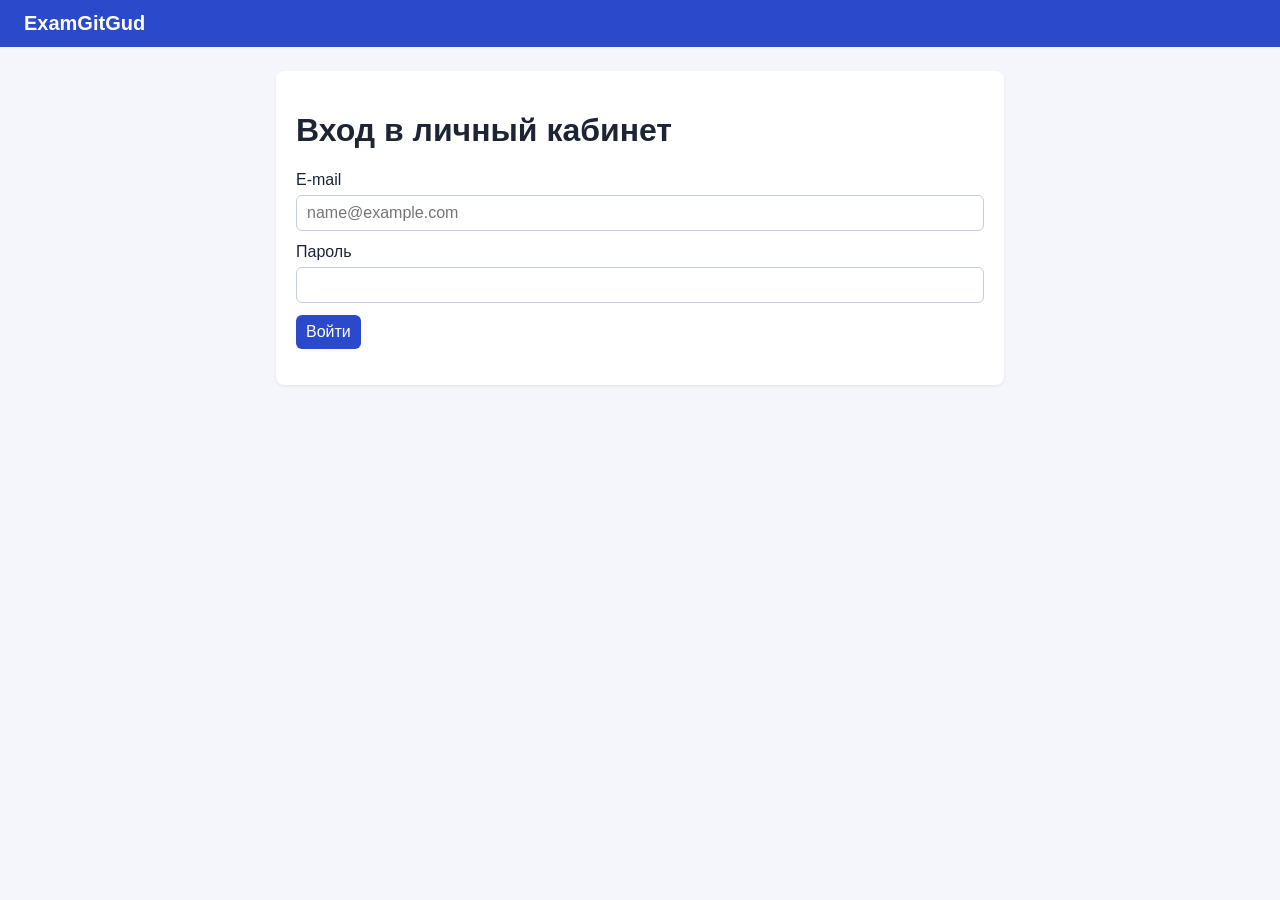
<file: src/main/resources/static/index.html>
<!DOCTYPE html>
<html lang="ru">
<head>
  <meta charset="UTF-8">
  <meta name="viewport" content="width=device-width, initial-scale=1">
  <title>ExamGitGud — вход</title>
  <link rel="stylesheet" href="app.css">
</head>
<body>
<header><span class="logo">ExamGitGud</span></header>
<main>
  <div class="card">
    <h1>Вход в личный кабинет</h1>
    <label for="email">E-mail</label>
    <input id="email" type="email" placeholder="name@example.com">
    <label for="password">Пароль</label>
    <input id="password" type="password">
    <button id="loginBtn">Войти</button>
    <p id="error" class="bad"></p>
  </div>
</main>
<script>
  document.getElementById('loginBtn').addEventListener('click', async () => {
    const res = await fetch('/api/auth/login', {
      method: 'POST', headers: {'Content-Type': 'application/json'},
      body: JSON.stringify({email: email.value, password: password.value})
    });
    const data = await res.json();
    if (res.ok) {
      localStorage.setItem('user', JSON.stringify(data));
      location.href = 'tasks.html';
    } else {
      document.getElementById('error').textContent = data.error;
    }
  });
</script>
</body>
</html>
</file>
<file: src/main/resources/static/app.css>
* { box-sizing: border-box; }
body { margin: 0; font-family: Arial, sans-serif; background: #f4f6fb; color: #1d2433; }
header { background: #2b4acb; color: #fff; padding: 12px 24px; display: flex; gap: 20px; align-items: center; }
header a { color: #fff; text-decoration: none; }
header .logo { font-weight: bold; font-size: 20px; margin-right: auto; }
main { max-width: 760px; margin: 24px auto; padding: 0 16px; }
.card { background: #fff; border-radius: 8px; padding: 20px; margin-bottom: 16px; box-shadow: 0 1px 3px rgba(0,0,0,.08); }
input, select, button { font-size: 16px; padding: 8px 10px; border-radius: 6px; border: 1px solid #c5cbe0; }
input { width: 100%; margin: 6px 0 12px; }
button { background: #2b4acb; color: #fff; border: none; cursor: pointer; }
button:disabled { background: #9aa6d8; }
.ok { color: #157a2e; font-weight: bold; }
.bad { color: #b3261e; font-weight: bold; }
.row { display: flex; gap: 8px; align-items: center; }
.row input { margin: 0; }
#timer { font-size: 22px; font-weight: bold; }
</file>
